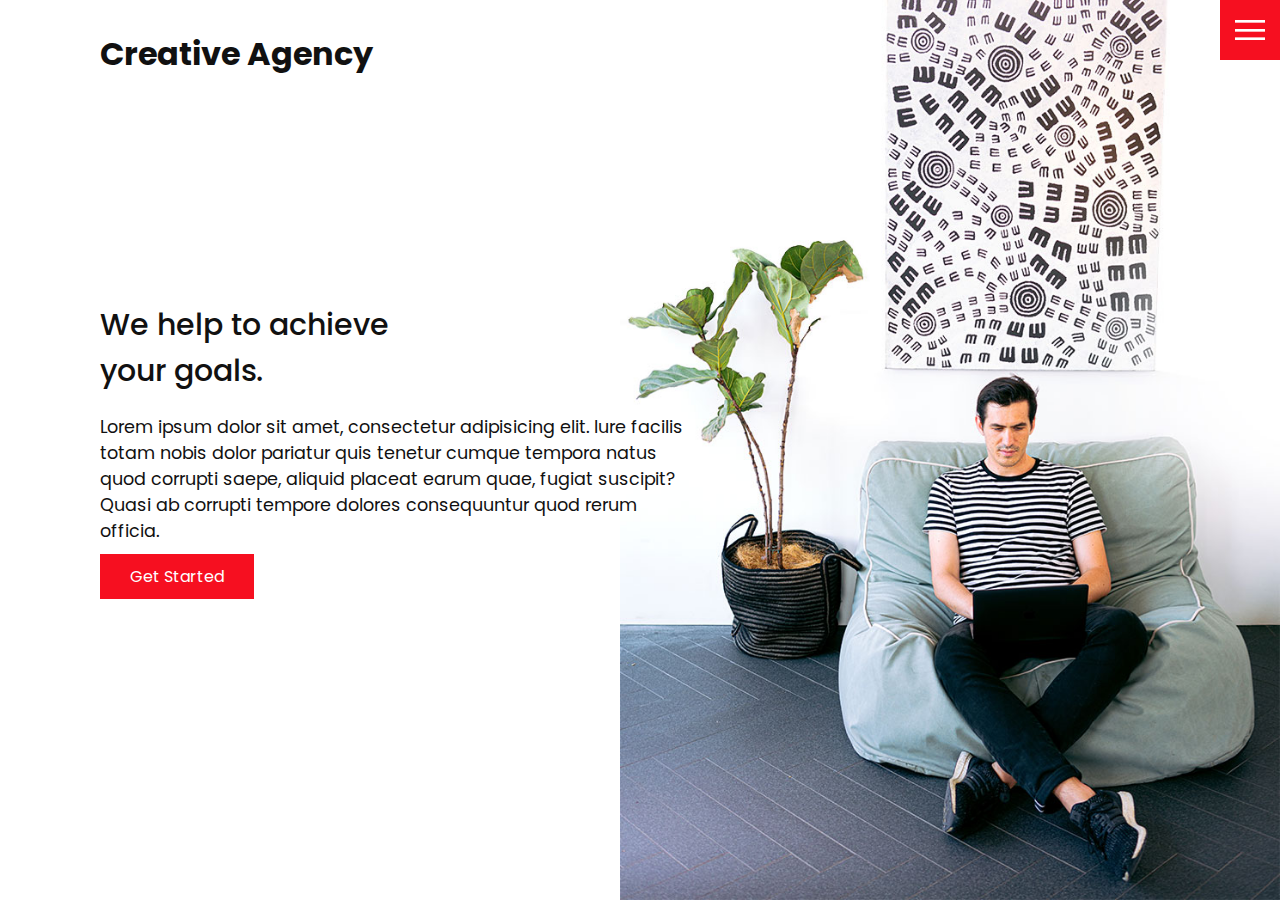
<file: index.html>
<!DOCTYPE html>
<html lang="en">
<head>
    <meta charset="UTF-8">
    <meta http-equiv="X-UA-Compatible" content="IE=edge">
    <meta name="viewport" content="width=device-width, initial-scale=1.0">
    <link rel="stylesheet" href="css/style.css">
    <title>Creative Agency</title>
</head>
<body>
                                    <!-- HEADER -->
  <header>

<div class="logo">Creative Agency</div>
<div class="toggler"></div>
<div class="navigation">
    <ul>
        <li><a href="index.html">Home</a></li>
        <li><a href="services.html">Services </a></li>
        <li><a href="work.html">Work</a></li>
        <li><a href="contact.html">Contact</a></li>
    </ul>
    
    <div class="social-bar">
        <ul>
            <li>
                <a href="https://facebook.com">
                    <img src="images/facebook.png" target="_blank" alt="">
                </a>   
            </li>
            <li>
                <a href="https://twitter.com">
                    <img src="images/twitter.png" target="_blank" alt="">
                </a>   
            </li>
             <li>
                <a href="https://instagran.com">
                    <img src="images/instagram.png" target="_blank" alt="">
                </a>       
            </li>
        </ul>
        <a href="mailto:ruslan.osmonov999@gmail.com" class="email-icon">
            <img src="images/email.png" alt="">
        </a>
    </div>
</div>

  </header>

                                      <!-- SECTION -->

    <section class="home">

<img src="images/home-img.jpg" class="home-img" alt="">
<div class="home-content">
     <h1>We help to achieve <br> your goals.</h1>
     <p>
         Lorem ipsum dolor sit amet, consectetur adipisicing elit. Iure facilis totam nobis dolor pariatur quis tenetur cumque tempora natus quod corrupti saepe, aliquid placeat earum quae, fugiat suscipit? Quasi ab corrupti tempore dolores consequuntur quod rerum officia.
     </p>
     <a href="contact.html" class="btn">Get Started</a>
</div>

    </section>
  
    <script src="js/script.js"></script>
</body>
</html>
</file>
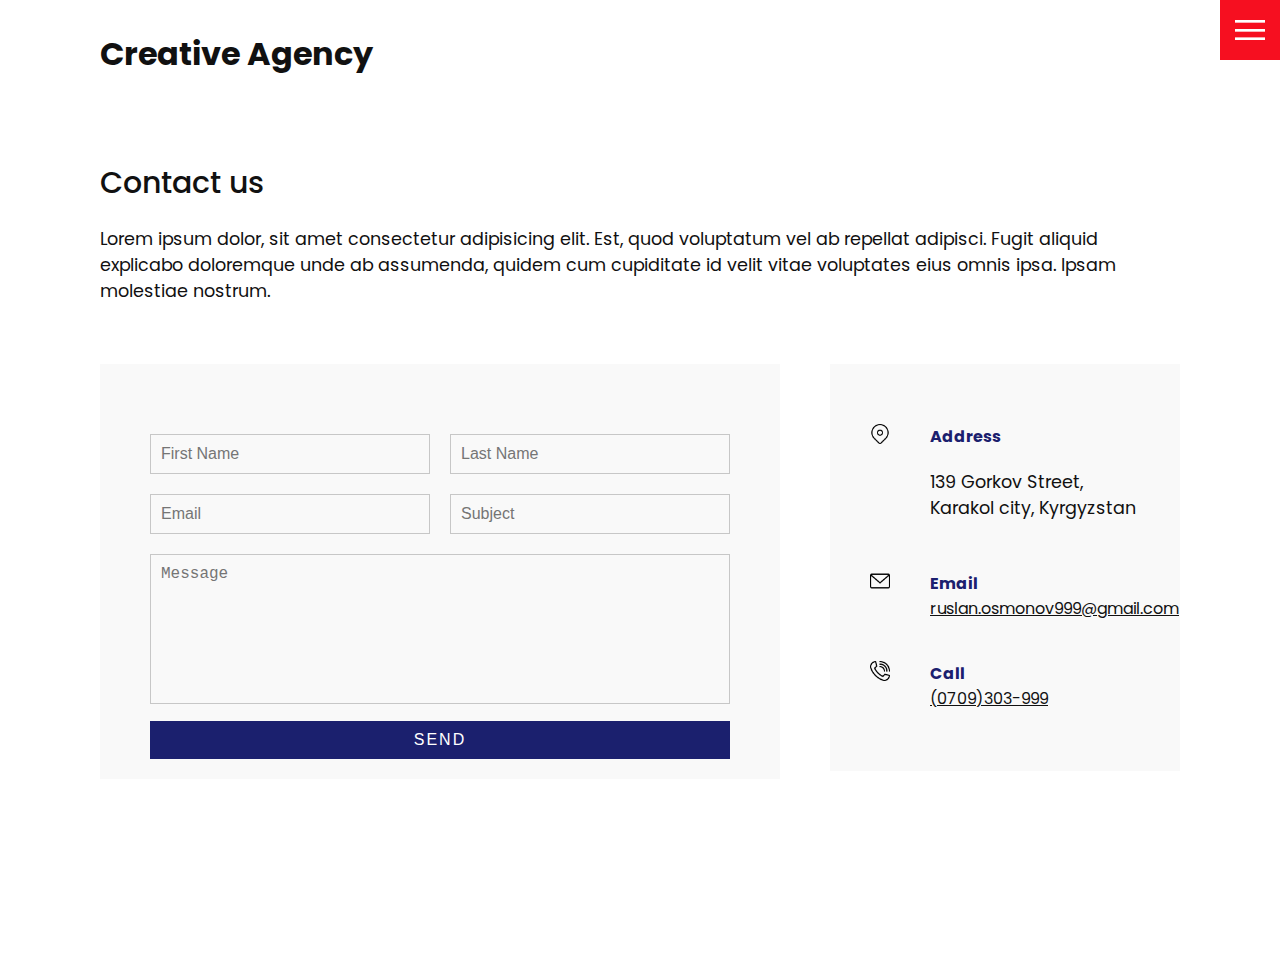
<file: contact.html>
<!DOCTYPE html>
<html lang="en">
<head>
    <meta charset="UTF-8">
    <meta http-equiv="X-UA-Compatible" content="IE=edge">
    <meta name="viewport" content="width=device-width, initial-scale=1.0">
    <link rel="stylesheet" href="css/style.css">
    <title>Creative Agency</title>
</head>
<body>
            <!-- HEADER -->
  <header>
    <div class="logo"><a class="logo-link" href="index.html">Creative Agency</a> 
    </div>
<!-- <div class="logo">Creative Agency</div> -->
<div class="toggler"></div>
<div class="navigation">
    <ul>
        <li><a href="index.html">Home</a></li>
        <li><a href="services.html">Services </a></li>
        <li><a href="work.html">Work</a></li>
        <li><a href="contact.html">Contact</a></li>
    </ul>
    
    <div class="social-bar">
        <ul>
            <li>
                <a href="https://facebook.com">
                    <img src="images/facebook.png" target="_blank" alt="">
                </a>
                
            </li>
            <li>
                <a href="https://twitter.com">
                    <img src="images/twitter.png" target="_blank" alt="">
                </a>  
            </li>
             <li>
                <a href="https://instagran.com">
                    <img src="images/instagram.png" target="_blank" alt="">
                </a> 
            </li>
        </ul>
        <a href="mailto:ruslan.osmonov999@gmail.com" class="email-icon">
            <img src="images/email.png" alt="">
        </a>
    </div>
</div>

  </header>

                                       <!-- SECTION -->

    <section>

      <div class="title">
        <h1>Contact us</h1>
        <p>
           Lorem ipsum dolor, sit amet consectetur adipisicing elit. Est, quod voluptatum vel ab repellat adipisci. Fugit aliquid explicabo doloremque unde ab assumenda, quidem cum cupiditate id velit vitae voluptates eius omnis ipsa. Ipsam molestiae nostrum. 
        </p>
      </div>

<div class="contact">

  <!-- CONTACT FORM -->
  <div class="contact-form">
     <form>
        <div class="row">
           <div class="input50">
             <input type="text" placeholder="First Name" />
           </div>
           <div class="input50">
             <input type="text" placeholder="Last Name" />
           </div>
        </div>
        <div class="row">
          <div class="input50">
            <input type="text" placeholder="Email" />
          </div>
          <div class="input50">
            <input type="text" placeholder="Subject" />
          </div>
       </div>
       <div class="row">
         <div class="input100">
           <textarea placeholder="Message"></textarea>
         </div>
       </div> 
        <div class="row">
           <div class="input100">
             <input type="submit" value="Send" />
           </div>
        </div>
     </form>
  </div>
  
<!-- CONTACT INFO -->
  <div class="contact-info">
     <div class="info-box">
       <img src="images/address.png" class="contact-icon" alt="">
       <div class="details">
        <h4>Address</h4>
        <p>139 Gorkov Street, Karakol city, Kyrgyzstan </p>
       </div>
     </div>

     <div class="info-box">
       <img src="images/email2.png" class="contact-icon" alt="">
       <div class="details">
        <h4>Email</h4>
        <a href="mailto:ruslan.osmonov999@gmail.com">ruslan.osmonov999@gmail.com </a>
       </div>
     </div>

     <div class="info-box">
       <img src="images/call.png " class="contact-icon" alt="">
       <div class="details">
        <h4>Call</h4>
        <a href="tel:+996709303999">(0709)303-999</a>
       </div>
     </div>
  </div>
  
</div>

    </section>
  
    <script src="js/script.js"></script>
</body>
</html>
</file>
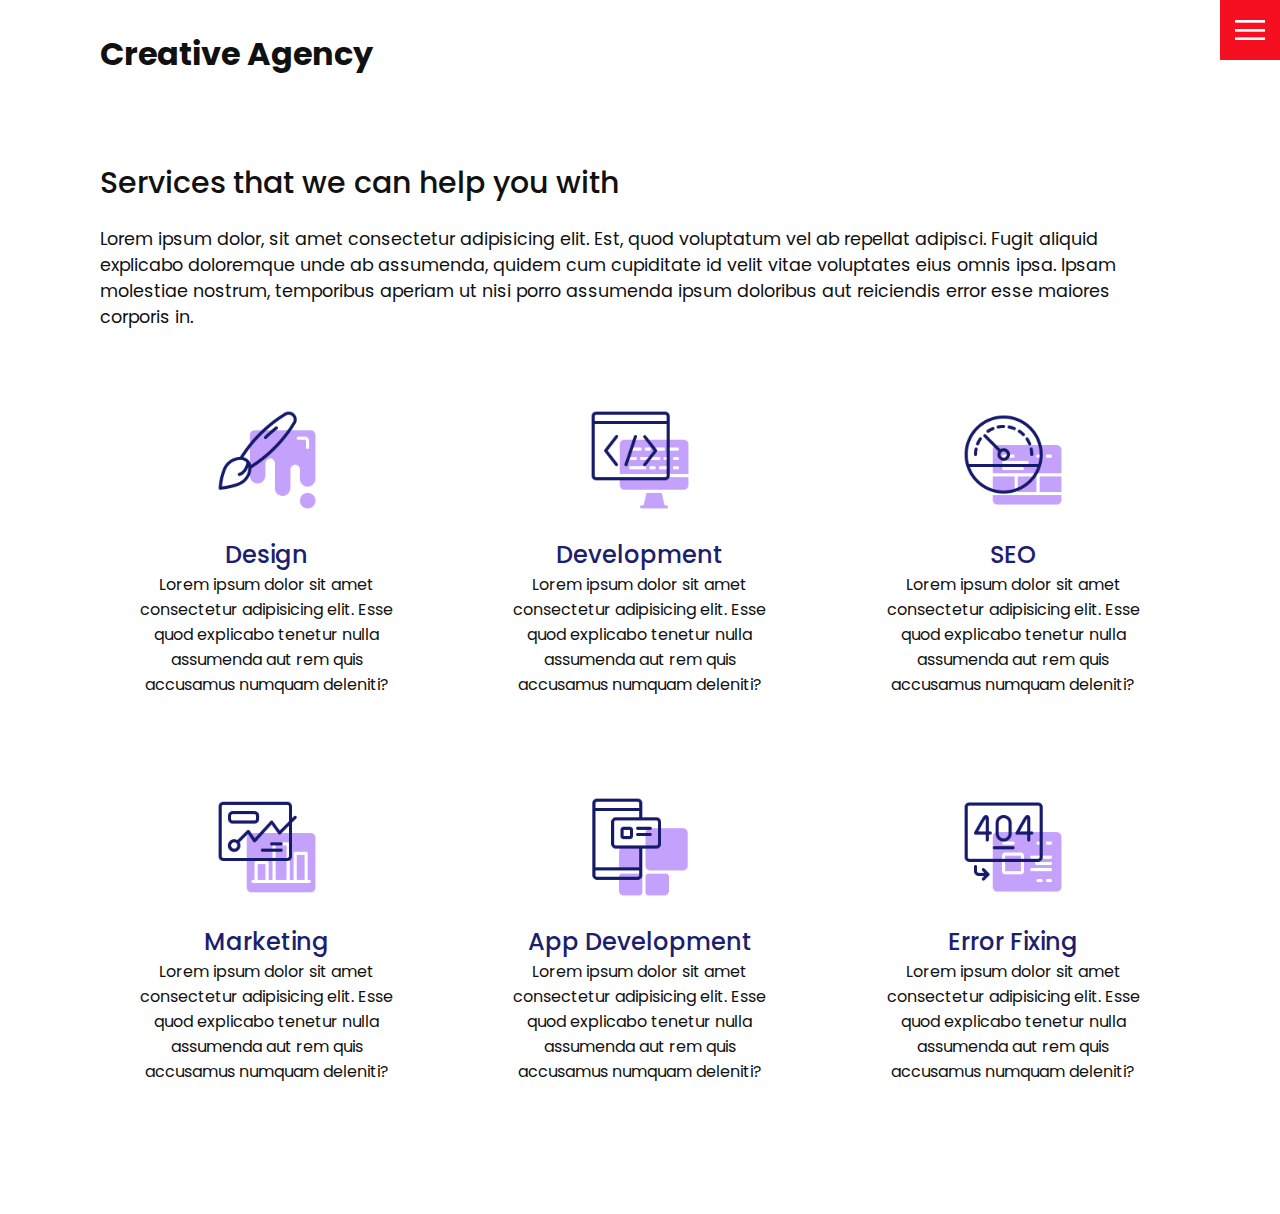
<file: services.html>
<!DOCTYPE html>
<html lang="en">
<head>
    <meta charset="UTF-8">
    <meta http-equiv="X-UA-Compatible" content="IE=edge">
    <meta name="viewport" content="width=device-width, initial-scale=1.0">
    <link rel="stylesheet" href="css/style.css">
    <title>Creative Agency</title>
</head>
<body>
            <!-- HEADER -->
  <header>
    <div class="logo"><a class="logo-link" href="index.html">Creative Agency</a> 
    </div>
<!-- <div class="logo">Creative Agency</div> -->
<div class="toggler"></div>
<div class="navigation">
    <ul>
        <li><a href="index.html">Home</a></li>
        <li><a href="services.html">Services </a></li>
        <li><a href="work.html">Work</a></li>
        <li><a href="contact.html">Contact</a></li>
    </ul>
    
    <div class="social-bar">
        <ul>
            <li>
                <a href="https://facebook.com">
                    <img src="images/facebook.png" target="_blank" alt="">
                </a>
                
            </li>
            <li>
                <a href="https://twitter.com">
                    <img src="images/twitter.png" target="_blank" alt="">
                </a>  
            </li>
             <li>
                <a href="https://instagran.com">
                    <img src="images/instagram.png" target="_blank" alt="">
                </a> 
            </li>
        </ul>
        <a href="mailto:ruslan.osmonov999@gmail.com" class="email-icon">
            <img src="images/email.png" alt="">
        </a>
    </div>
</div>

  </header>

                                       <!-- SECTION -->

    <section>

      <div class="title">
        <h1>Services that we can help you with</h1>
        <p>
           Lorem ipsum dolor, sit amet consectetur adipisicing elit. Est, quod voluptatum vel ab repellat adipisci. Fugit aliquid explicabo doloremque unde ab assumenda, quidem cum cupiditate id velit vitae voluptates eius omnis ipsa. Ipsam molestiae nostrum, temporibus aperiam ut nisi porro assumenda ipsum doloribus aut reiciendis error esse maiores corporis in.  
        </p>
      </div>

                                         <!-- SERVICES -->
      <div class="services">
 <!-- SERVICE 1 -->
         <div class="service">
          <div class="icon">
             <img src="images/001.png" alt="">
          </div>
          <h2>Design </h2>
          Lorem ipsum dolor sit amet consectetur adipisicing elit. Esse quod explicabo tenetur nulla assumenda aut rem quis accusamus numquam deleniti?
         </div>
 <!-- SERVICE 2 -->
         <div class="service">
          <div class="icon">
             <img src="images/002.png" alt="">
          </div>
          <h2>Development</h2>
          Lorem ipsum dolor sit amet consectetur adipisicing elit. Esse quod explicabo tenetur nulla assumenda aut rem quis accusamus numquam deleniti?
         </div>
 <!-- SERVICE 3 -->
         <div class="service">
          <div class="icon">
             <img src="images/003.png" alt="">
          </div>
          <h2>SEO</h2>
          Lorem ipsum dolor sit amet consectetur adipisicing elit. Esse quod explicabo tenetur nulla assumenda aut rem quis accusamus numquam deleniti?
         </div>
 <!-- SERVICE 4 -->
         <div class="service">
          <div class="icon">
             <img src="images/004.png" alt="">
          </div>
          <h2>Marketing</h2>
          Lorem ipsum dolor sit amet consectetur adipisicing elit. Esse quod explicabo tenetur nulla assumenda aut rem quis accusamus numquam deleniti?
         </div>
 <!-- SERVICE 5 -->
         <div class="service">
          <div class="icon">
             <img src="images/005.png" alt="">
          </div>
          <h2>App Development</h2>
          Lorem ipsum dolor sit amet consectetur adipisicing elit. Esse quod explicabo tenetur nulla assumenda aut rem quis accusamus numquam deleniti?
         </div>
 <!-- SERVICE 6 -->
         <div class="service">
          <div class="icon">
             <img src="images/006.png" alt="">
          </div>
          <h2>Error Fixing</h2>
          Lorem ipsum dolor sit amet consectetur adipisicing elit. Esse quod explicabo tenetur nulla assumenda aut rem quis accusamus numquam deleniti?
         </div>

      </div>

    </section>
  
    <script src="js/script.js"></script>
</body>
</html>
</file>
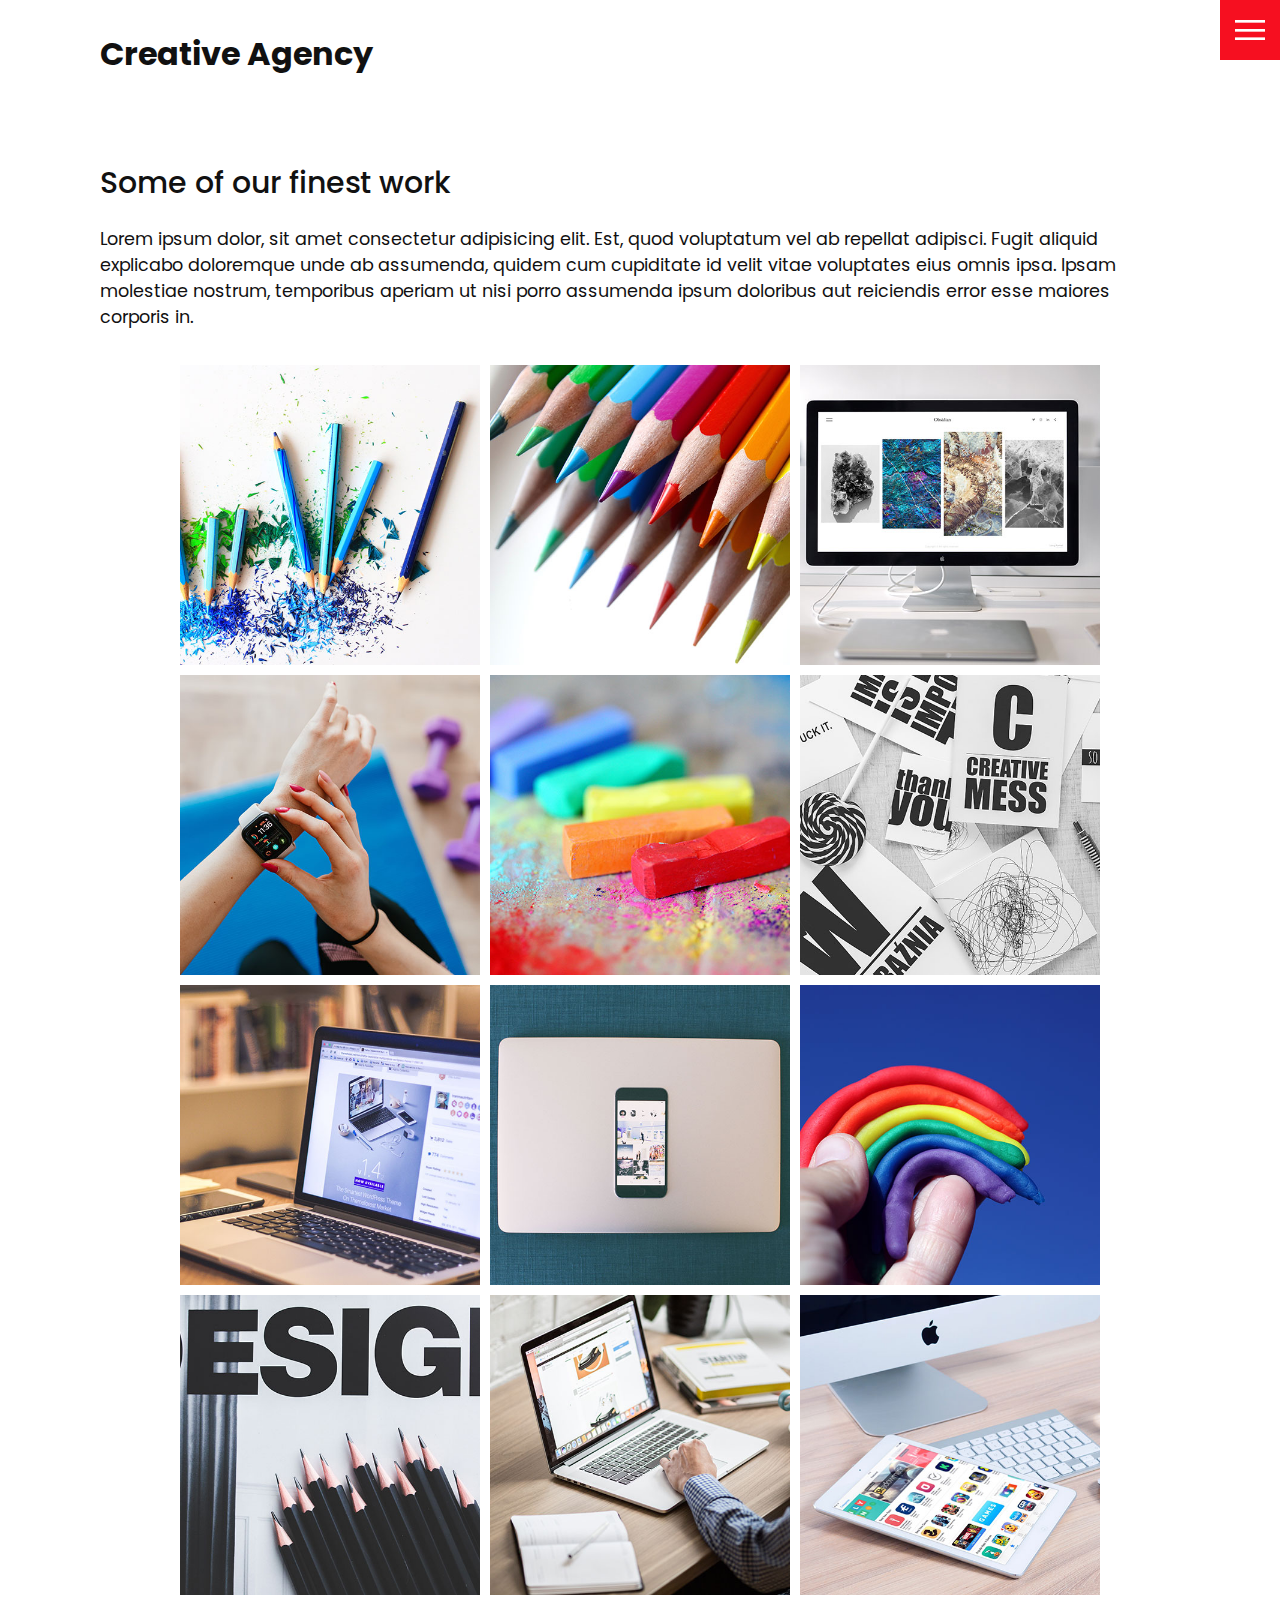
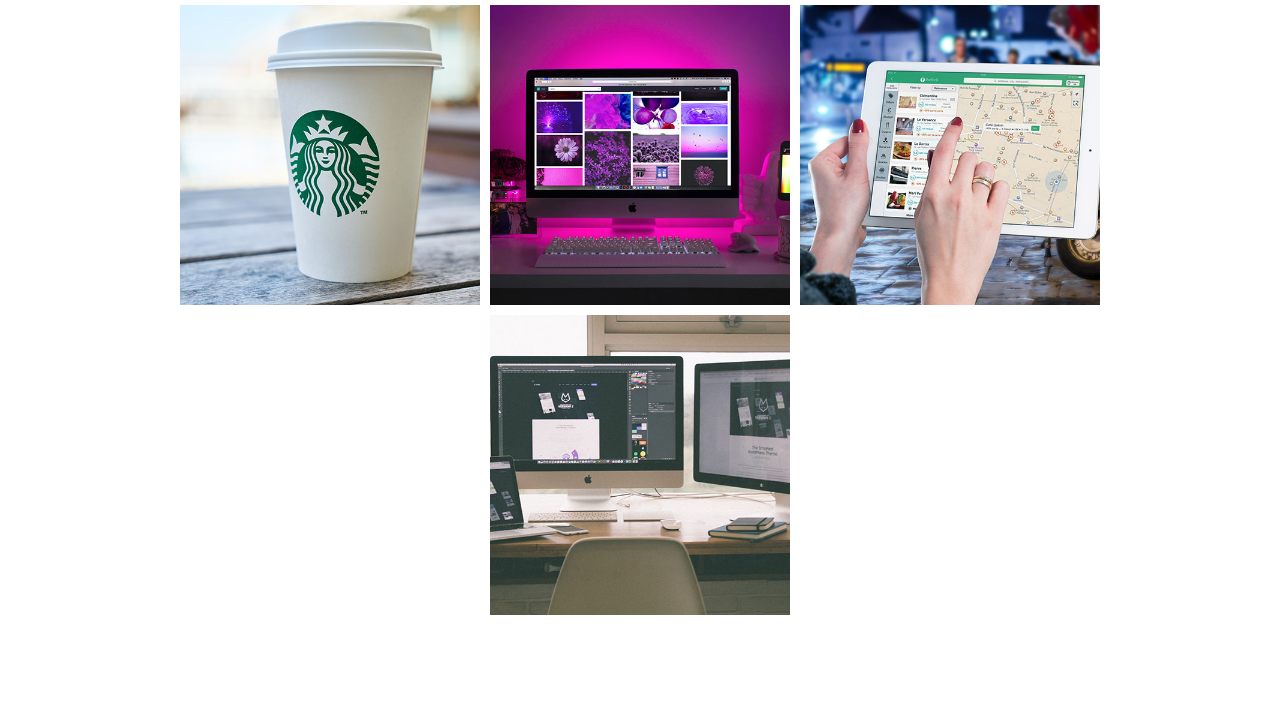
<file: work.html>
<!DOCTYPE html>
<html lang="en">
<head>
    <meta charset="UTF-8">
    <meta http-equiv="X-UA-Compatible" content="IE=edge">
    <meta name="viewport" content="width=device-width, initial-scale=1.0">
    <link rel="stylesheet" href="css/style.css">
    <title>Creative Agency</title>
</head>
<body>
            <!-- HEADER -->
  <header>
    <div class="logo"><a class="logo-link" href="index.html">Creative Agency</a> 
    </div>
<!-- <div class="logo">Creative Agency</div> -->
<div class="toggler"></div>
<div class="navigation">
    <ul>
        <li><a href="index.html">Home</a></li>
        <li><a href="services.html">Services </a></li>
        <li><a href="work.html">Work</a></li>
        <li><a href="contact.html">Contact</a></li>
    </ul>
    
    <div class="social-bar">
        <ul>
            <li>
                <a href="https://facebook.com">
                    <img src="images/facebook.png" target="_blank" alt="">
                </a>
                
            </li>
            <li>
                <a href="https://twitter.com">
                    <img src="images/twitter.png" target="_blank" alt="">
                </a>  
            </li>
             <li>
                <a href="https://instagran.com">
                    <img src="images/instagram.png" target="_blank" alt="">
                </a> 
            </li>
        </ul>
        <a href="mailto:ruslan.osmonov999@gmail.com" class="email-icon">
            <img src="images/email.png" alt="">
        </a>
    </div>
</div>

  </header>

                                       <!-- SECTION -->

    <section>

      <div class="title">
        <h1>Some of our finest work </h1>
        <p>
           Lorem ipsum dolor, sit amet consectetur adipisicing elit. Est, quod voluptatum vel ab repellat adipisci. Fugit aliquid explicabo doloremque unde ab assumenda, quidem cum cupiditate id velit vitae voluptates eius omnis ipsa. Ipsam molestiae nostrum, temporibus aperiam ut nisi porro assumenda ipsum doloribus aut reiciendis error esse maiores corporis in.  
        </p>
      </div>

                                    <!-- Portfolio -->
<div class="portfolio">

  <div class="item">
    <img src="images/portfolio-item1.jpg " alt="">
    <div class="action">
      <a href="">Launch</a>
    </div>
  </div>
  <div class="item">
    <img src="images/portfolio-item2.jpg " alt="">
    <div class="action">
      <a href="">Launch</a>
    </div>
  </div>
  <div class="item">
    <img src="images/portfolio-item3.jpg " alt="">
    <div class="action">
      <a href="">Launch</a>
    </div>
  </div>
  <div class="item">
    <img src="images/portfolio-item4.jpg " alt="">
    <div class="action">
      <a href="">Launch</a>
    </div>
  </div>
  <div class="item">
    <img src="images/portfolio-item5.jpg " alt="">
    <div class="action">
      <a href="">Launch</a>
    </div>
  </div>
  <div class="item">
    <img src="images/portfolio-item6.jpg " alt="">
    <div class="action">
      <a href="">Launch</a>
    </div>
  </div>
  <div class="item">
    <img src="images/portfolio-item7.jpg " alt="">
    <div class="action">
      <a href="">Launch</a>
    </div>
  </div>
  <div class="item">
    <img src="images/portfolio-item8.jpg " alt="">
    <div class="action">
      <a href="">Launch</a>
    </div>
  </div>
  <div class="item">
    <img src="images/portfolio-item9.jpg " alt="">
    <div class="action">
      <a href="">Launch</a>
    </div>
  </div>
  <div class="item">
    <img src="images/portfolio-item10.jpg " alt="">
    <div class="action">
      <a href="">Launch</a>
    </div>
  </div>
  <div class="item">
    <img src="images/portfolio-item11.jpg " alt="">
    <div class="action">
      <a href="">Launch</a>
    </div>
  </div>
  <div class="item">
    <img src="images/portfolio-item12.jpg " alt="">
    <div class="action">
      <a href="">Launch</a>
    </div>
  </div>
  <div class="item">
    <img src="images/portfolio-item13.jpg " alt="">
    <div class="action">
      <a href="">Launch</a>
    </div>
  </div>
  <div class="item">
    <img src="images/portfolio-item14.jpg " alt="">
    <div class="action">
      <a href="">Launch</a>
    </div>
  </div>
  <div class="item">
    <img src="images/portfolio-item15.jpg " alt="">
    <div class="action">
      <a href="">Launch</a>
    </div>
  </div>
  <div class="item">
    <img src="images/portfolio-item16.jpg " alt="">
    <div class="action">
      <a href="">Launch</a>
    </div>
  </div>
 
</div>

    </section>
  
    <script src="js/script.js"></script>
</body>
</html>
</file>
<file: css/style.css>
@import url("https://fonts.googleapis.com/css2?family=Poppins:wght@200;300;400;500;600;700;800;900&display=swap");

:root {
  --primary-color: #f60f20;
  --secondary-color: #1b206e;
}

* {
  box-sizing: border-box;
  margin: 0;
  padding: 0;
}

html,
body {
  font-family: "Poppins", sans-serif;
  color: #111;
}

h1 {
  font-size: 30px;
  font-weight: 500;
  color: #111;
}

p {
  margin: 20px 0 10px;
  font-size: 1.1rem;
}

section {
  display: flex;
  flex-direction: column;
  height: 100vh;
  align-items: center;
  padding: 100px;
  margin-top: 60px;
}

section.home {
  flex-direction: row;
  margin-top: 0;
}

/* BUTTON */

.btn {
  cursor: pointer;
  display: inline-block;
  background: var(--primary-color);
  color: #fff;
  text-decoration: none;
  padding: 10px 30px;
  border: 0;
}

.btn:hover {
  transform: scale(0.98);
}

.logo {
  position: absolute;
  top: 30px;
  left: 100px;
  font-size: 2rem;
  font-weight: 700;
  z-index: 20;
}

.logo .logo-link {
  color: #111;
  text-decoration: none;
}

/* TOGGLER */

.toggler {
  position: fixed;
  top: 0;
  right: 0;
  width: 60px;
  height: 60px;
  background: var(--primary-color) url(../images/menu.png);
  background-size: 30px;
  background-position: center;
  background-repeat: no-repeat;
  z-index: 20;
  cursor: pointer;
}

.toggler.active {
  background: var(--primary-color) url(../images/close.png);
  background-size: 25px;
  background-position: center;
  background-repeat: no-repeat;
}

/* NAVIGATION */

.navigation {
  position: fixed;
  top: 0;
  left: 100%;
  width: 100%;
  height: 100%;
  background-color: #fff;
  z-index: 15;
  display: flex;
  justify-content: center;
  align-items: center;
}

.navigation.active {
  left: 0;
}

.navigation ul {
  position: relative;
}

.navigation ul li {
  position: relative;
  list-style: none;
  text-align: center;
}

.navigation ul li a {
  font-size: 2.2rem;
  color: #111;
  text-decoration: none;
  font-weight: 300;
}

.navigation ul li a:hover {
  color: var(--primary-color);
}

.navigation .social-bar {
  position: absolute;
  top: 0;
  left: 0;
  width: 60px;
  height: 100%;
  display: flex;
  justify-content: center;
  align-items: center;
}

.navigation .social-bar a {
  display: inline-block;
  transform: scale(0.5);
}

.navigation .email-icon {
  position: absolute;
  bottom: 20px;
  transform: scale(0.5);
}

/* HOMEPAGE */

.home-content {
  position: relative;
  z-index: 10;
  max-width: 600px;
}

.home-img {
  position: absolute;
  bottom: 0;
  right: 0;
  height: 110%;
}

/* SERVICES PAGE */

.services {
  padding-bottom: 100px;
  margin-top: 40px;
  display: grid;
  /* grid-template-columns: 1fr 1fr 1fr; OR */
  grid-template-columns: repeat(3, 1fr);
  /* grid-template-columns: auto auto auto; */
  gap: 40px;
  text-align: center;
}

.services .service {
  padding: 30px;
}

.services .service:hover {
  box-shadow: 0 10px 30px rgba(0, 0, 0, 0.1);
}

.services .service h2 {
  font-size: 24px;
  font-weight: 500;
  margin-top: 20px;
  color: #1b206e;
}

.services .service .icon img {
  max-width: 100px;
}

/* WORK PAGE */

.portfolio {
  display: flex;
  flex-wrap: wrap;
  margin-top: 20px;
  padding-bottom: 100px;
  justify-content: center;
}

.portfolio .item {
  position: relative;
  width: 300px;
  height: 300px;
  margin: 5px;
}

.portfolio .item img {
  width: 100%;
  height: 100%;
}

.portfolio .item .action {
  position: absolute;
  top: 0;
  left: 0;
  width: 100%;
  height: 100%;
  background: rgba(0, 0, 0, 0.8);
  display: flex;
  justify-content: center;
  align-items: center;
  opacity: 0;
  transition: 0.5s;
}

.portfolio .item:hover .action {
  opacity: 1;
}

.portfolio .item .action a {
  display: inline-block;
  color: #fff;
  text-decoration: none;
  border: 1px solid #fff;
  padding: 5px 15px;
}

/* CONTACT */
.contact {
  position: relative;
  width: 100%;
  margin-top: 50px;
  display: flex;
  justify-content: space-between;
  align-items: flex-start;
}

.contact-form {
  position: relative;
  background: #f9f9f9;
  width: calc(100% - 400px);
  padding: 60px 40px 20px;
}

.contact-form form {
  width: 100%;
}

.contact-form .row {
  width: 100%;
  display: flex;
}

.contact-form .input50 {
  width: 50%;
  margin: 0 10px;
}

.contact-form .input100 {
  width: 100%;
  margin: 0 10px;
}

.contact-form .row input,
.contact-form .row textarea {
  position: relative;
  border: 1px solid rgba(0, 0, 0, 0.2);
  color: #111;
  background: transparent;
  width: 100%;
  padding: 10px;
  outline: none;
  font-size: 16px;
  font-weight: 300;
  margin: 10px 0;
  resize: none;
}

.contact-form .row textarea {
  height: 150px;
}

.contact-form .row input[type="submit"] {
  background-color: var(--secondary-color);
  color: #fff;
  margin: 0;
  text-transform: uppercase;
  letter-spacing: 2px;
  font-weight: 300;
  border: 0;
  cursor: pointer;
}

.contact-info {
  width: 350px;
  background: #f9f9f9;
  padding: 60px 40px 20px;
}

.contact-info .info-box {
  display: flex;
  align-items: flex-start;
  margin-bottom: 40px;
}

.contact-info .info-box .contact-icon {
  width: 20px;
  margin-right: 40px;
}

.contact-info .info-box .details h4 {
  color: var(--secondary-color);
}

.contact-info .info-box .details p,
.contact-info .info-box .details a {
  color: #111;
}

@media (max-width: 1068px) {
  .home-img {
    display: none;
  }

  .logo {
    top: 10px;
    left: 40px;
    font-size: 1.5rem;
  }

  section {
    padding: 100px 40px;
  }

  .navigation ul li a {
    font-size: 2rem;
  }

  .services {
    grid-template-columns: repeat(2, 1fr);
  }
  .contact {
    flex-direction: column;
  }
  .contact-form {
    width: 100%;
    padding: 30px 30px 20px;
  }

  .contact-info {
    width: 100%;
    margin-top: 20px;
    padding: 30px 30px 20px;
  }
}

@media (max-width: 768px) {
  .services {
    grid-template-columns: 1fr;
  }
  .services .service {
    box-shadow: 0 10px 30px rgba(0, 0, 0, 0.1);
  }

  .contact-form .row {
    flex-direction: column;
  }

  .contact-form .input50,
  .contact-form .input100 {
    width: 100%;
    margin: 0;
  }
}
</file>
